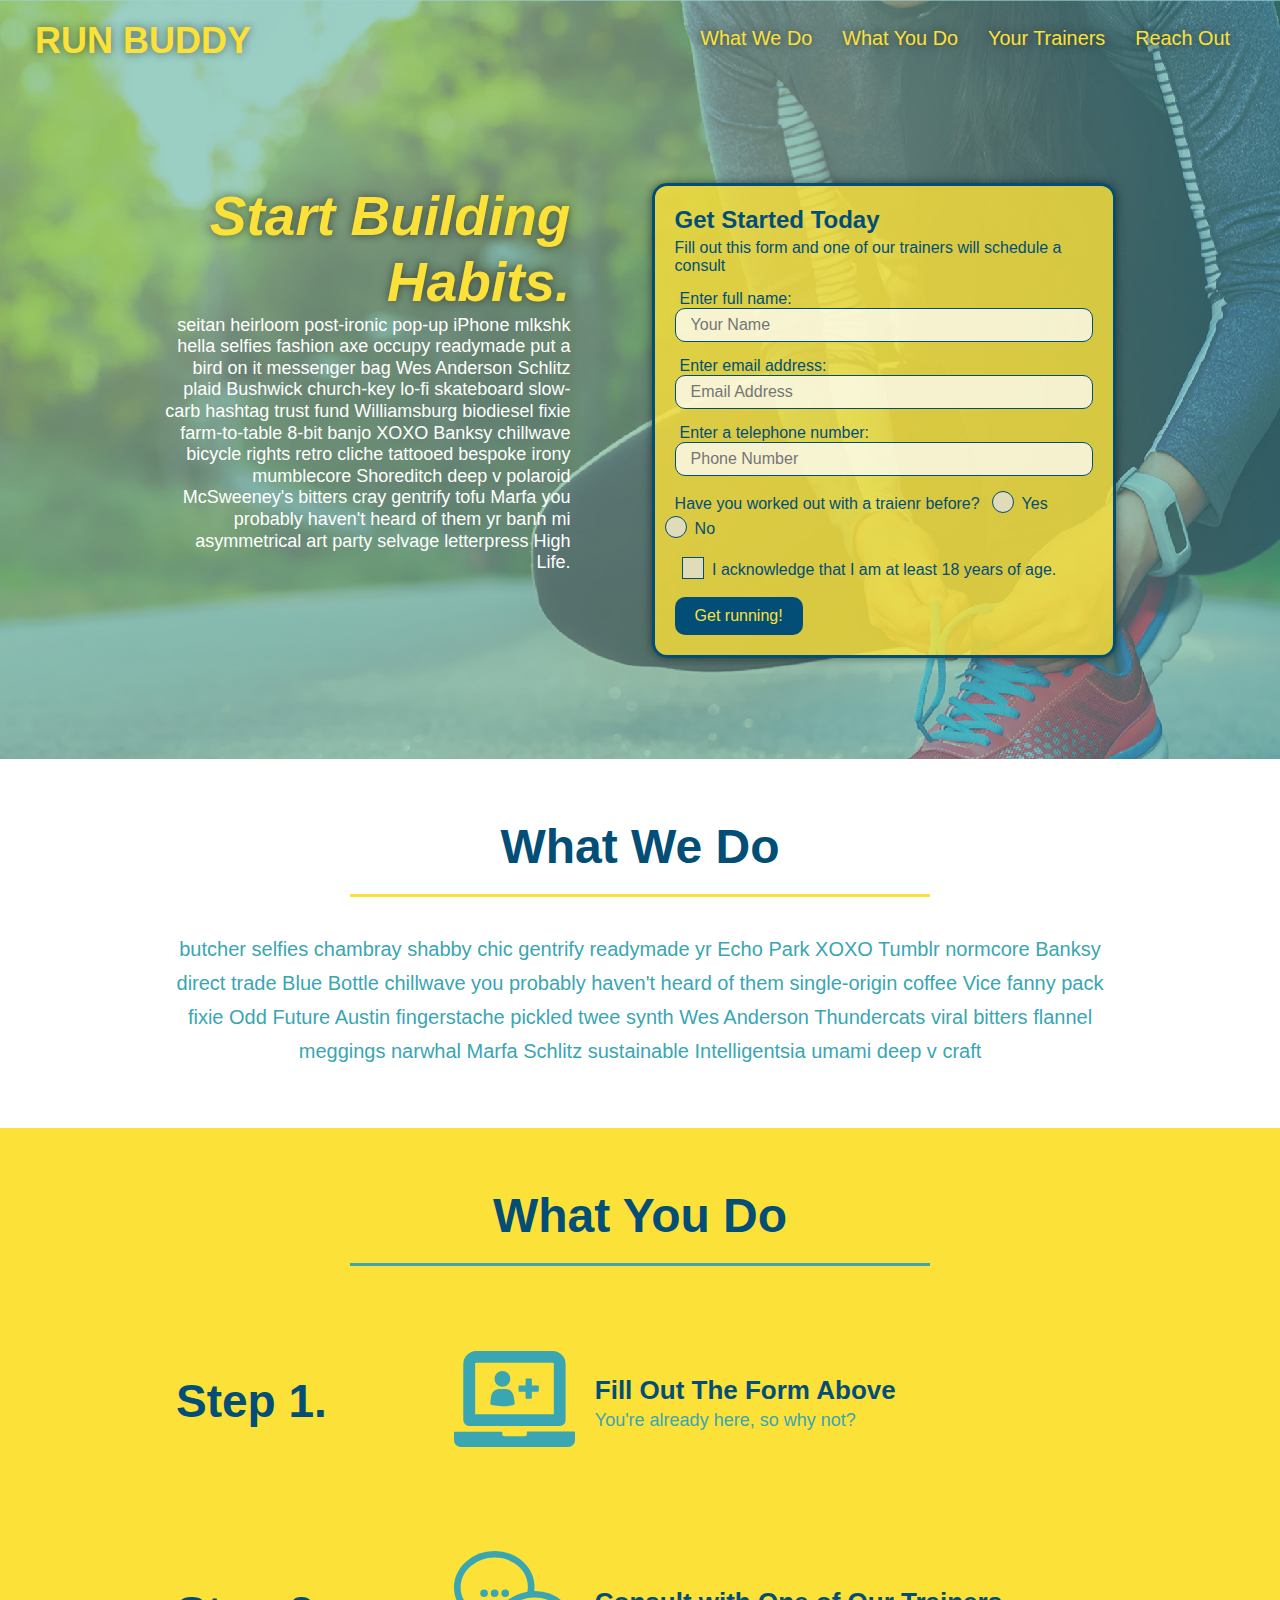
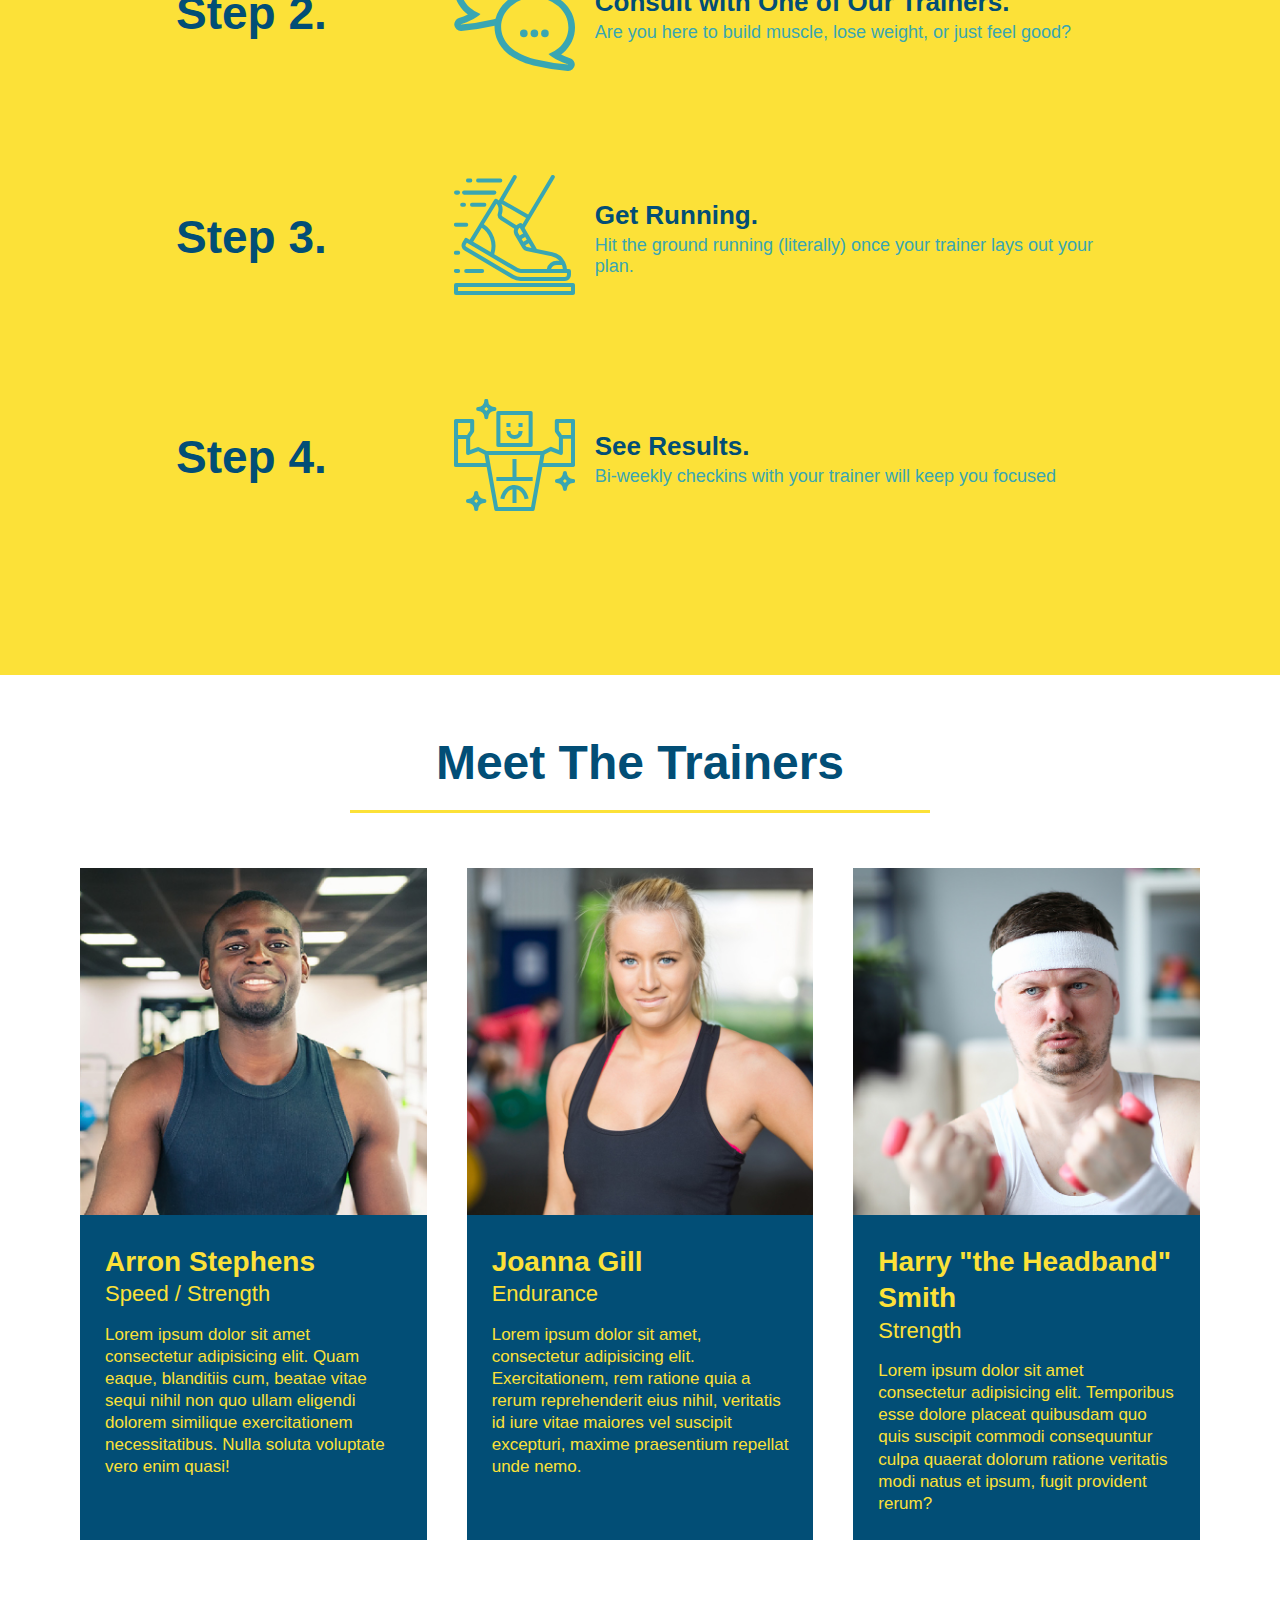
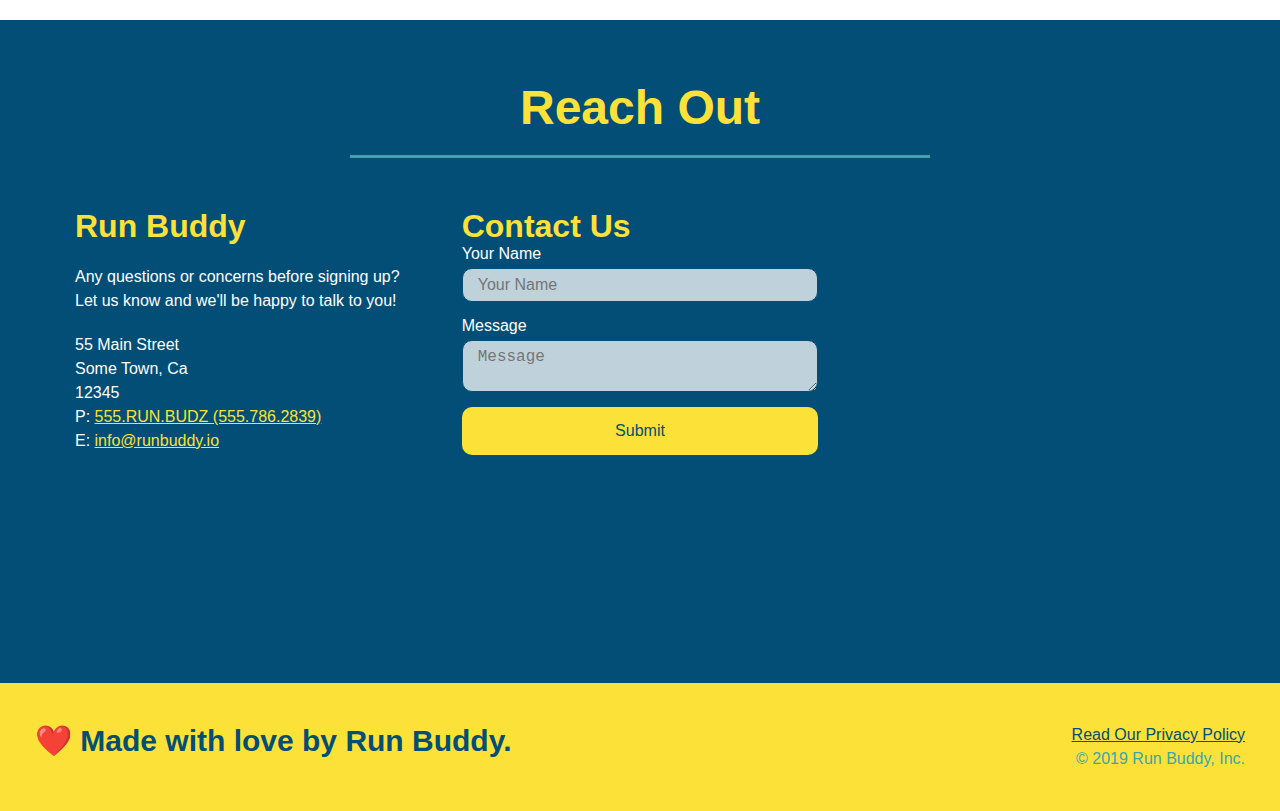
<file: index.html>
<!DOCTYPE html>
<html lang="en">
    <head>
        <meta charset="UTF-8"/>
        <title>Run Buddy</title>
        <link rel="stylesheet" href="./assets/css/style.css">
        <meta name="viewport" content="width=device-width, initial-scale=1.0">
    </head>
    <body>
        <!-- navigation -->
        <header>
            <h1>
                <a href="/">RUN BUDDY</a>
            </h1>
            <nav>
                <ul>
                    <li>
                        <a href="#what-we-do">What We Do</a>
                    </li>
                    <li>
                        <a href="#what-you-do">What You Do</a>
                    </li>
                    <li>
                        <a href="#your-trainers">Your Trainers</a>
                    </li>
                    <li>
                        <a href="#reach-out">Reach Out</a>
                    </li>
                </ul>
            </nav>
        </header>

        <!-- hero -->
        <section class="hero">
            <div class="hero-cta">
                <h2>Start Building Habits.</h2>
                <p>
                  seitan heirloom post-ironic pop-up iPhone mlkshk hella selfies fashion axe occupy readymade put a bird on it messenger bag Wes Anderson Schlitz plaid Bushwick church-key lo-fi skateboard slow-carb hashtag trust fund Williamsburg biodiesel fixie farm-to-table 8-bit banjo XOXO Banksy chillwave bicycle rights retro cliche tattooed bespoke irony mumblecore Shoreditch deep v polaroid McSweeney's bitters cray gentrify tofu Marfa you probably haven't heard of them yr banh mi asymmetrical art party selvage letterpress High Life.
                </p>

            </div>
            <div class="hero-form">
                <h3>Get Started Today</h3>
                <p>Fill out this form and one of our trainers will schedule a consult</p>
                <!-- Form -->
                <form>
                    <label for="name">Enter full name:</label>
                    <input type="text" placeholder="Your Name" name="name" id="name" class="form-input"/>
                    <label for="email">Enter email address:</label>
                    <input type="email" placeholder="Email Address" name="email" id="email" class="form-input">
                    <label for="phone">Enter a telephone number:</label>
                    <input type="tel" placeholder="Phone Number" name="phone" id="phone" class="form-input">
                    <p>
                        Have you worked out with a traienr before?
                        <span class="radio-wrapper">
                            <input type="radio" name="trainer-confirm" id="trainer-yes">
                            <label for="trainer-yes">Yes</label>
                        </span>
                        <span class="radio-wrapper">
                            <input type="radio" name="trainer-confirm" id="trainer-no">
                            <label for="trainer-no">No</label>
                        </span>
                    </p>
                    <p>
                        <span class="checkbox-wrapper">
                            <input type="checkbox" name="age-confirm" id="checkbox">
                            <label for="checkbox">I acknowledge that I am at least 18 years of age.</label>
                        </span>
                    </p>
                    <button type="submit">
                        Get running!
                    </button>
                </form>
            </div>
        </section>

        <!-- "what we do" section -->
        <section id="what-we-do" class="intro">
            <div class="flex-row">
                <h2 class="section-title primary-border">What We Do</h2>
            </div>
            
            <div class="flex-row">            
                <p>butcher selfies chambray shabby chic gentrify readymade yr Echo Park XOXO Tumblr normcore Banksy direct trade Blue Bottle chillwave you probably haven't heard of them single-origin coffee Vice fanny pack fixie Odd Future Austin fingerstache pickled twee synth Wes Anderson Thundercats viral bitters flannel meggings narwhal Marfa Schlitz sustainable Intelligentsia umami deep v craft </p>
            </div>
        </section>

        <!-- "what you do" section -->
        <section id="what-you-do" class="steps">
            <div class="flex-row">
                <h2 class="section-title secondary-border">What You Do</h2>
            </div>
            <div class="step">
                <h3>Step 1.</h3>
                <div class="step-info">
                  <div class="step-img">
                    <img src="./assets/images/step-1.svg" alt="" />
                  </div>
                  <div class="step-text">
                    <h4>Fill Out The Form Above</h4>
                    <p>You're already here, so why not?</p>
                  </div>
                </div>
            </div>

            <div class="step">
                <h3>Step 2.</h3>
                <div class="step-info">
                    <div class="step-img">
                        <img src="./assets/images/step-2.svg" alt="">
                    </div>
                    <div class="step-text">
                        <h4>Consult with One of Our Trainers.</h4>
                        <p>Are you here to build muscle, lose weight, or just feel good?</p>
                    </div>
                </div>
            </div>
           
            <div class="step">
                <h3>Step 3.</h3>
                <div class="step-info">
                    <div class="step-img">
                        <img src="./assets/images/step-3.svg" alt="">
                    </div>
                    <div class="step-text">
                        <h4>Get Running.</h4>
                        <p>Hit the ground running (literally) once your trainer lays out your plan.</p>
                    </div>
                </div>
            </div>
            
            <div class="step">
                <h3>Step 4.</h3>
                <div class="step-info">
                    <div class="step-img">
                        <img src="./assets/images/step-4.svg" alt="">
                    </div>
                    <div class="step-text">
                        <h4>See Results.</h4>
                        <p>Bi-weekly checkins with your trainer will keep you focused</p>
                    </div>
                </div>
            </div>

        </section>

        <!-- "meet the trainers" section -->
        <section id="your-trainers">
            <div class="flex-row">
                <h2 class="section-title primary-border">Meet The Trainers</h2>
            </div>
            <div class="trainers">
            <!-- first trainer bio -->
            <article class="trainer">
                <img src="./assets/images/trainer-1.jpg" alt="Arron Stephens in his workout clothes, ready to pump iro">
                <div class="trainer-bio">
                    <h3 class="trainer-name">Arron Stephens</h3>
                    <h4 class="trainer-role">Speed / Strength</h4>
                    <p>
                        Lorem ipsum dolor sit amet consectetur adipisicing elit. Quam eaque, blanditiis cum, beatae vitae sequi nihil non quo ullam eligendi dolorem similique exercitationem necessitatibus. Nulla soluta voluptate vero enim quasi!
                    </p>
                </div>
            </article>
            <!-- second trainer bio -->
            <article class="trainer">
                <img src="./assets/images/trainer-2.jpg" alt="Joanna Gill cooling off after a workout">
                <div class="trainer-bio">
                    <h3 class="trainer-name">Joanna Gill</h3>
                    <h4 class="trainer-role">Endurance</h4>
                    <p>
                        Lorem ipsum dolor sit amet, consectetur adipisicing elit. Exercitationem, rem ratione quia a rerum reprehenderit eius nihil, veritatis id iure vitae maiores vel suscipit excepturi, maxime praesentium repellat unde nemo.
                    </p>
                </div>
            </article>
            <!-- third trainer -->
            <article class="trainer">
                <img src="./assets/images/trainer-3.jpg" alt="Harry Smith wearing a headband and lifting comically small pink weights">
                <div class="trainer-bio">
                    <h3 class="trainer-name">Harry "the Headband" Smith</h3>
                    <h4 class="trainer-role">Strength</h4>
                    <p>
                        Lorem ipsum dolor sit amet consectetur adipisicing elit. Temporibus esse dolore placeat quibusdam quo quis suscipit commodi consequuntur culpa quaerat dolorum ratione veritatis modi natus et ipsum, fugit provident rerum?
                    </p>
                </div>
            
            </article>
            </div>

        </section>

        <!-- "reach out" section -->
        <section id="reach-out" class="contact">
            <div class="flex-row">
                <h2 class="section-title secondary-border">Reach Out</h2>
            </div>
            <div class="contact-info">
                <div>
                    <h3>Run Buddy</h3>
                    <p>
                      Any questions or concerns before signing up?
                      <br />
                      Let us know and we'll be happy to talk to you!
                    </p>
                
                    <address>
                      55 Main Street <br />
                      Some Town, Ca <br />
                      12345 <br />
                      P: <a href="tel:555.786.2839">555.RUN.BUDZ (555.786.2839)</a><br />
                      E: <a href="mailto://info@runbuddy.io">info@runbuddy.io</a>
                    </address>
                
                </div>
                
                <div class="contact-form">
                    <h3>Contact Us</h3>
                    <form>
                      <label for="contact-name">Your Name</label>
                      <input type="text" id="contact-name" placeholder="Your Name" />
                
                      <label for="contact-message">Message</label>
                      <textarea id="contact-message" placeholder="Message"></textarea>
                
                      <button type="submit">Submit</button>
                    </form>
                </div>
                
                <iframe
                    src="https://www.google.com/maps/embed?pb=!1m14!1m12!1m3!1d12182.30520634488!2d-74.0652613!3d40.2407219!2m3!1f0!2f0!3f0!3m2!1i1024!2i768!4f13.1!5e0!3m2!1sen!2sus!4v1561060983193!5m2!1sen!2sus"
                    frameborder="0" style="border:0" allowfullscreen></iframe>
                
            </div>
        </section>

        <!-- footer -->
        <footer>
            <h2> ❤️ Made with love by Run Buddy.</h2>
            <div>
                <a href="./privacy-policy.html">Read Our Privacy Policy</a><br>
                &copy; 2019 Run Buddy, Inc. 
            </div>
        </footer>

    </body>
    
</html>
</file>
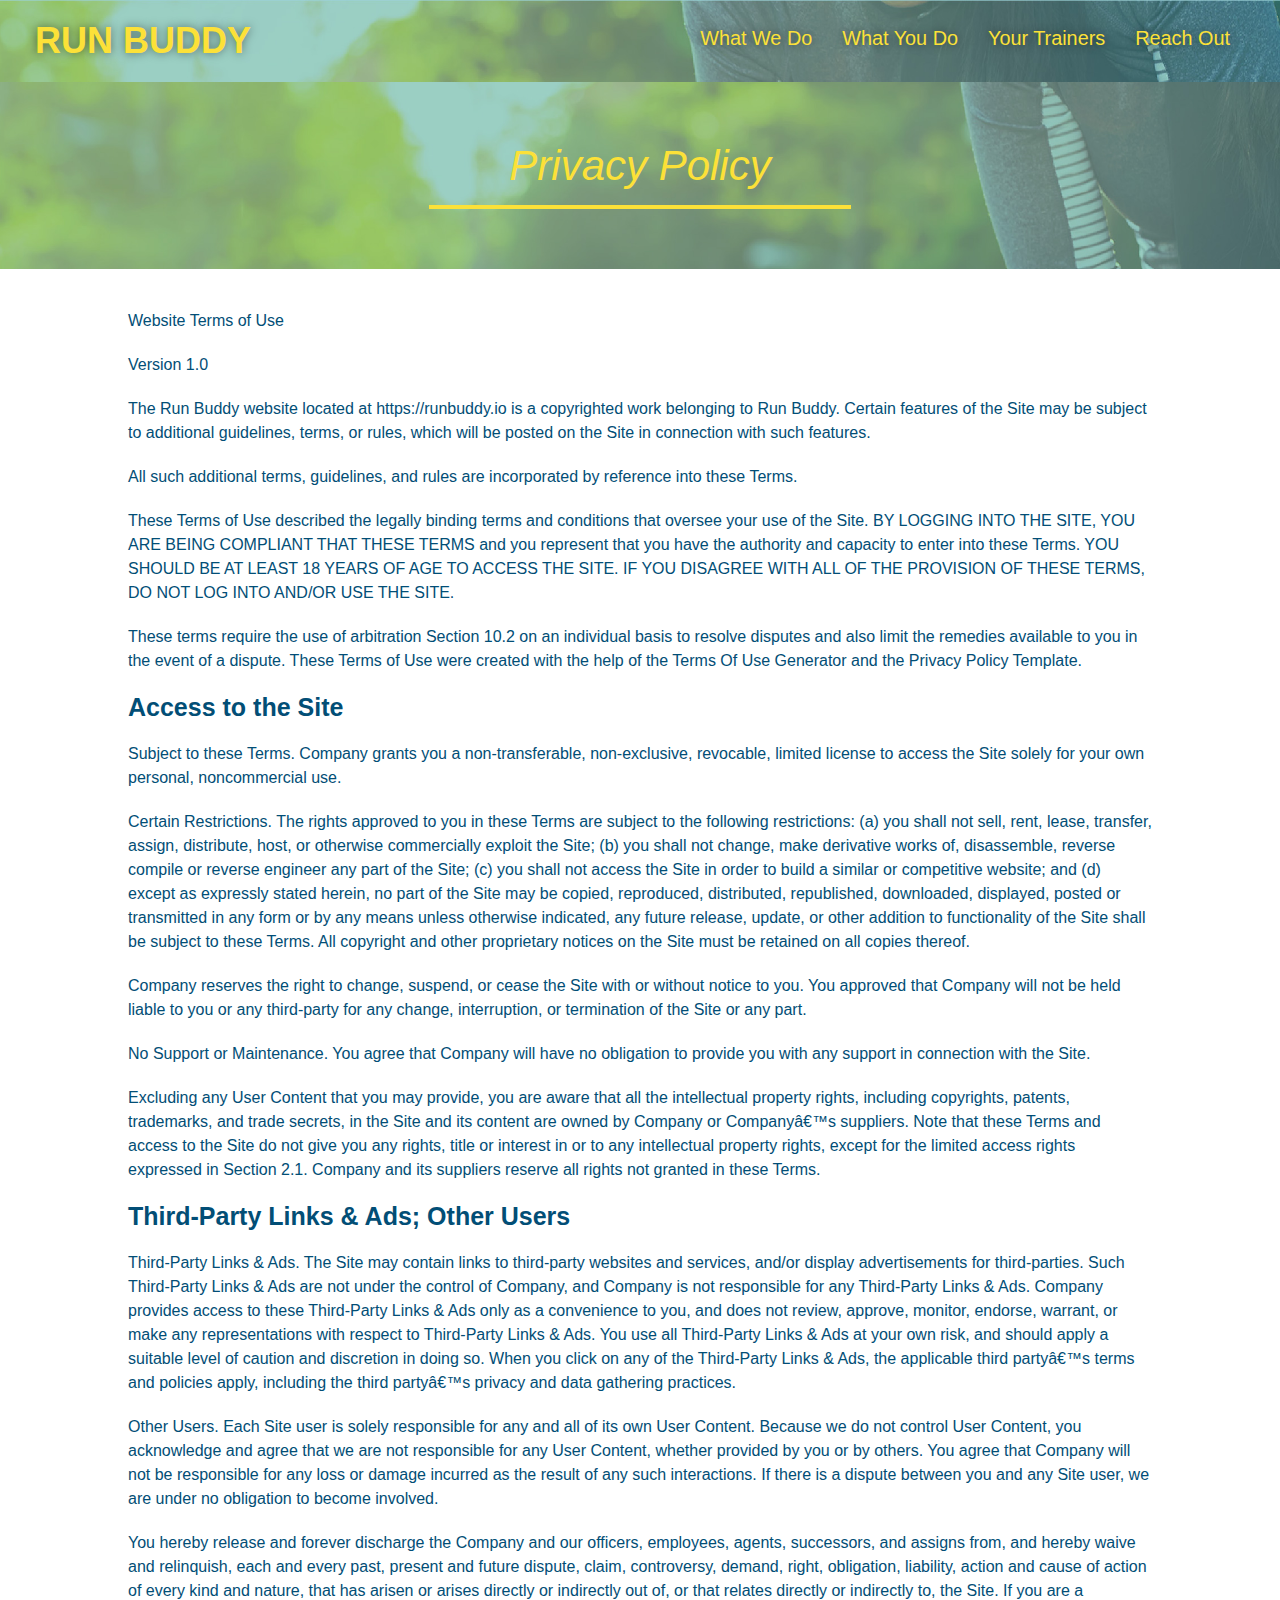
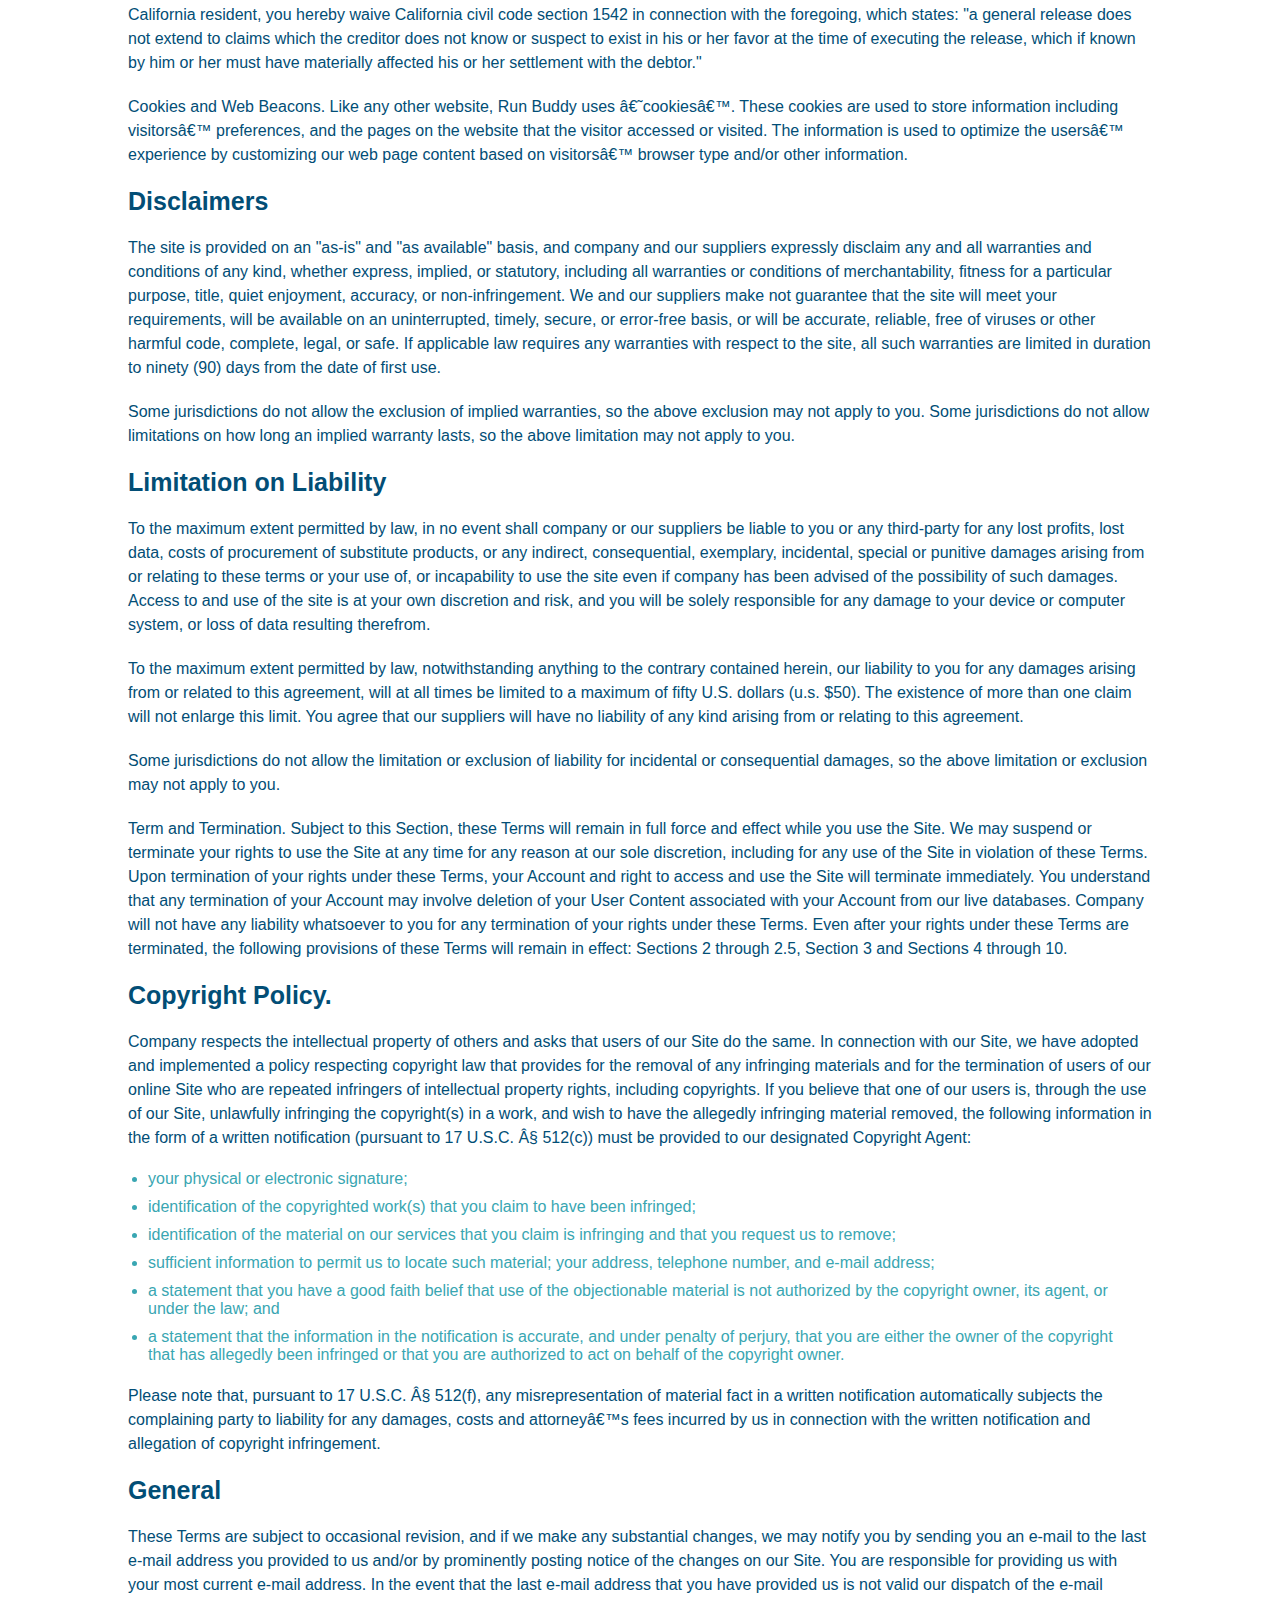
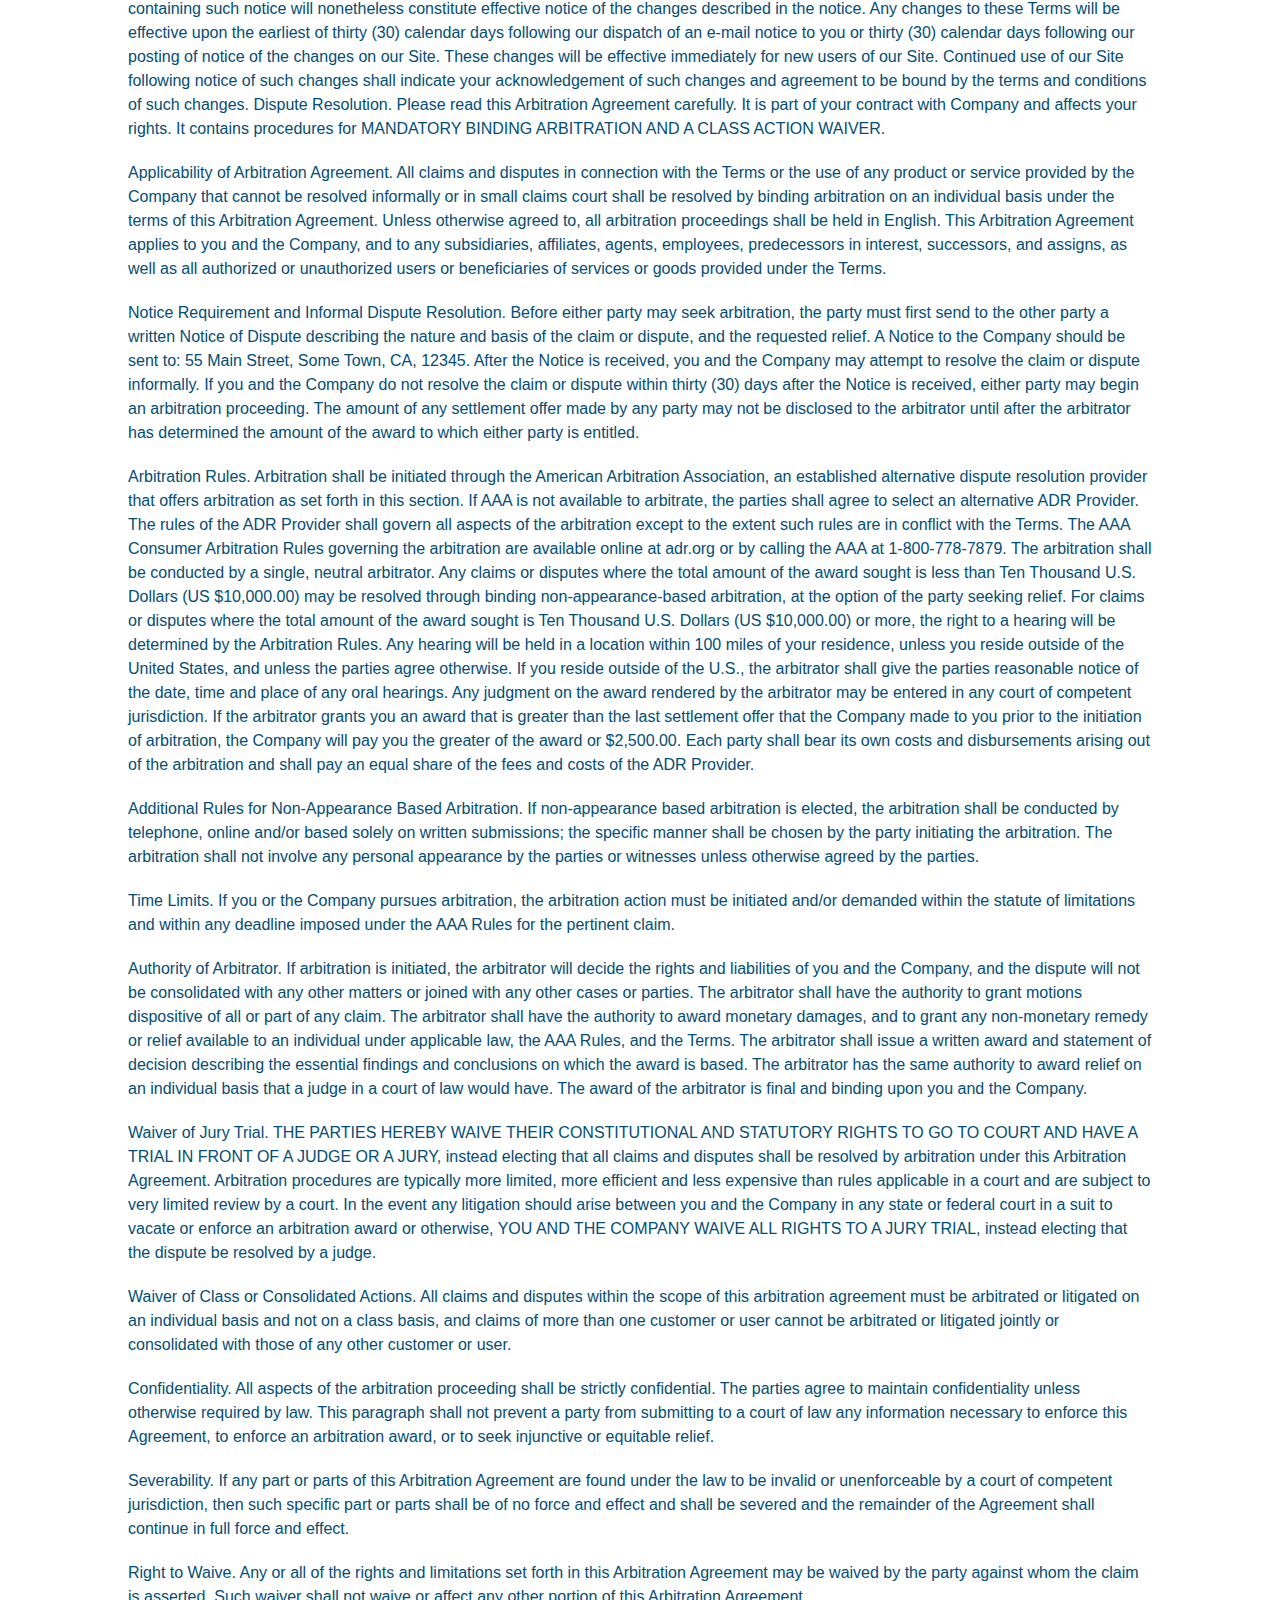
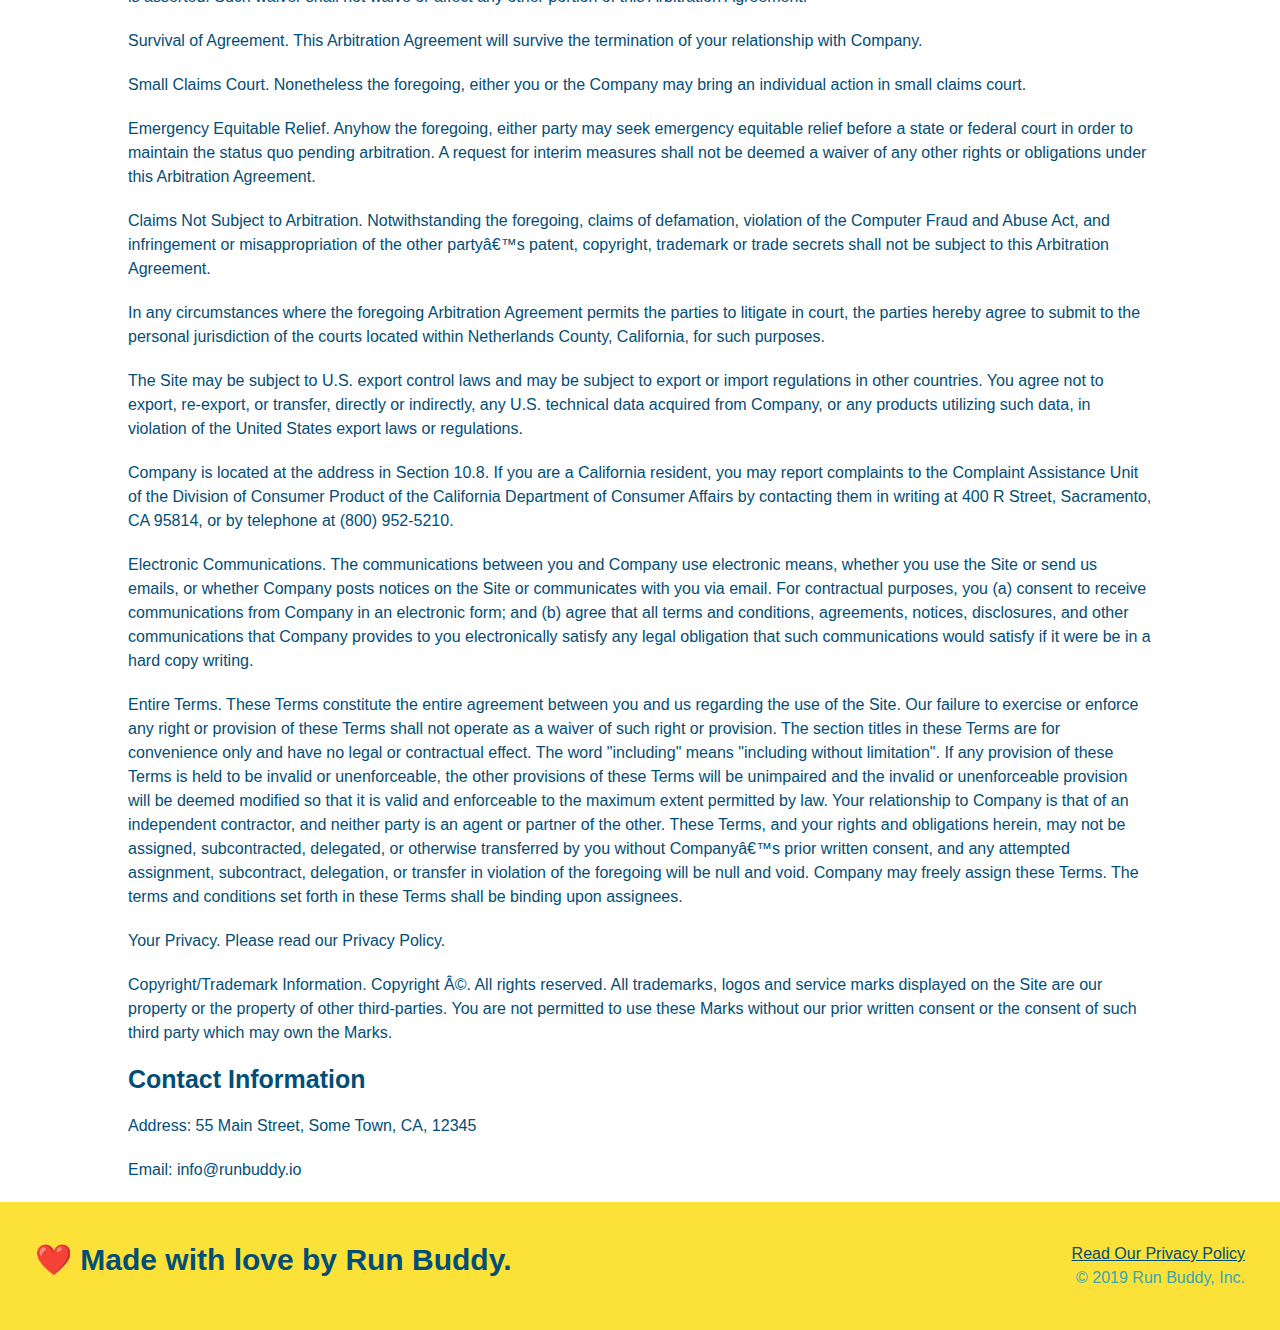
<file: privacy-policy.html>
<!DOCTYPE html>
<html lang="en">

<head>
  <meta charset="UTF-8" />
  <title>Privacy Policy - Run Buddy</title>
  <link rel="stylesheet" href="./assets/css/style.css" />
  <link rel="stylesheet" href="./assets/css/secondary-styles.css" />
  <meta name="viewport" content="width=device-width, initial-scale=1.0">


</head>

<body>
  <header>
    <h1>
      <a href="/">
        RUN BUDDY
      </a>
    </h1>
    <nav>
      <!-- Unordered list element -->
      <ul>
        <!-- List item element-->
        <li>
          <!-- Anchor element -->
          <a href="./index.html#what-we-do">What We Do</a>
        </li>
        <li>
          <a href="./index.html#what-you-do">What You Do</a>
        </li>
        <li>
          <a href="./index.html#your-trainers">Your Trainers</a>
        </li>
        <li>
          <a href="./index.html#reach-out">Reach Out</a>
        </li>
      </ul>
    </nav>
  </header>

  <section class="hero">
    <h2 class="page-title">
      Privacy Policy
    </h2>
  </section>

  <article class="secondary-content">

    <p>
      Website Terms of Use
    </p>

    <p>
      Version 1.0
    </p>

    <p>
      The Run Buddy website located at https://runbuddy.io is a copyrighted work belonging to Run Buddy. Certain
      features of the Site may be subject to additional guidelines, terms, or rules, which will be posted on the Site
      in connection with such features.
    </p>

    <p>
      All such additional terms, guidelines, and rules are incorporated by reference into these Terms.
    </p>

    <p>
      These Terms of Use described the legally binding terms and conditions that oversee your use of the Site. BY
      LOGGING INTO THE SITE, YOU ARE BEING COMPLIANT THAT THESE TERMS and you represent that you have the authority
      and capacity to enter into these Terms. YOU SHOULD BE AT LEAST 18 YEARS OF AGE TO ACCESS THE SITE. IF YOU
      DISAGREE WITH ALL OF THE PROVISION OF THESE TERMS, DO NOT LOG INTO AND/OR USE THE SITE.
    </p>

    <p>
      These terms require the use of arbitration Section 10.2 on an individual basis to resolve disputes and also
      limit the remedies available to you in the event of a dispute. These Terms of Use were created with the help of
      the Terms Of Use Generator and the Privacy Policy Template.
    </p>

    <h3>
      Access to the Site
    </h3>

    <p>
      Subject to these Terms. Company grants you a non-transferable, non-exclusive, revocable, limited license to
      access the Site solely for your own personal, noncommercial use.
    </p>

    <p>
      Certain Restrictions. The rights approved to you in these Terms are subject to the following restrictions: (a)
      you shall not sell, rent, lease, transfer, assign, distribute, host, or otherwise commercially exploit the Site;
      (b) you shall not change, make derivative works of, disassemble, reverse compile or reverse engineer any part of
      the Site; (c) you shall not access the Site in order to build a similar or competitive website; and (d) except
      as expressly stated herein, no part of the Site may be copied, reproduced, distributed, republished, downloaded,
      displayed, posted or transmitted in any form or by any means unless otherwise indicated, any future release,
      update, or other addition to functionality of the Site shall be subject to these Terms. All copyright and other
      proprietary notices on the Site must be retained on all copies thereof.
    </p>

    <p>
      Company reserves the right to change, suspend, or cease the Site with or without notice to you. You approved
      that Company will not be held liable to you or any third-party for any change, interruption, or termination of
      the Site or any part.
    </p>

    <p>
      No Support or Maintenance. You agree that Company will have no obligation to provide you with any support in
      connection with the Site.
    </p>

    <p>
      Excluding any User Content that you may provide, you are aware that all the intellectual property rights,
      including copyrights, patents, trademarks, and trade secrets, in the Site and its content are owned by Company
      or Companyâ€™s suppliers. Note that these Terms and access to the Site do not give you any rights, title or
      interest in or to any intellectual property rights, except for the limited access rights expressed in Section
      2.1. Company and its suppliers reserve all rights not granted in these Terms.
    </p>

    <h3>
      Third-Party Links & Ads; Other Users
    </h3>

    <p>
      Third-Party Links & Ads. The Site may contain links to third-party websites and services, and/or display
      advertisements for third-parties. Such Third-Party Links & Ads are not under the control of Company, and Company
      is not responsible for any Third-Party Links & Ads. Company provides access to these Third-Party Links & Ads
      only as a convenience to you, and does not review, approve, monitor, endorse, warrant, or make any
      representations with respect to Third-Party Links & Ads. You use all Third-Party Links & Ads at your own risk,
      and should apply a suitable level of caution and discretion in doing so. When you click on any of the
      Third-Party Links & Ads, the applicable third partyâ€™s terms and policies apply, including the third partyâ€™s
      privacy and data gathering practices.
    </p>

    <p>
      Other Users. Each Site user is solely responsible for any and all of its own User Content. Because we do not
      control User Content, you acknowledge and agree that we are not responsible for any User Content, whether
      provided by you or by others. You agree that Company will not be responsible for any loss or damage incurred as
      the result of any such interactions. If there is a dispute between you and any Site user, we are under no
      obligation to become involved.
    </p>

    <p>
      You hereby release and forever discharge the Company and our officers, employees, agents, successors, and
      assigns from, and hereby waive and relinquish, each and every past, present and future dispute, claim,
      controversy, demand, right, obligation, liability, action and cause of action of every kind and nature, that has
      arisen or arises directly or indirectly out of, or that relates directly or indirectly to, the Site. If you are
      a California resident, you hereby waive California civil code section 1542 in connection with the foregoing,
      which states: "a general release does not extend to claims which the creditor does not know or suspect to exist
      in his or her favor at the time of executing the release, which if known by him or her must have materially
      affected his or her settlement with the debtor."
    </p>

    <p>
      Cookies and Web Beacons. Like any other website, Run Buddy uses â€˜cookiesâ€™. These cookies are used to store
      information including visitorsâ€™ preferences, and the pages on the website that the visitor accessed or visited.
      The information is used to optimize the usersâ€™ experience by customizing our web page content based on
      visitorsâ€™
      browser type and/or other information.
    </p>

    <h3>
      Disclaimers
    </h3>

    <p>
      The site is provided on an "as-is" and "as available" basis, and company and our suppliers expressly disclaim
      any and all warranties and conditions of any kind, whether express, implied, or statutory, including all
      warranties or conditions of merchantability, fitness for a particular purpose, title, quiet enjoyment, accuracy,
      or non-infringement. We and our suppliers make not guarantee that the site will meet your requirements, will be
      available on an uninterrupted, timely, secure, or error-free basis, or will be accurate, reliable, free of
      viruses or other harmful code, complete, legal, or safe. If applicable law requires any warranties with respect
      to the site, all such warranties are limited in duration to ninety (90) days from the date of first use.
    </p>

    <p>
      Some jurisdictions do not allow the exclusion of implied warranties, so the above exclusion may not apply to
      you. Some jurisdictions do not allow limitations on how long an implied warranty lasts, so the above limitation
      may not apply to you.
    </p>

    <h3>
      Limitation on Liability
    </h3>

    <p>
      To the maximum extent permitted by law, in no event shall company or our suppliers be liable to you or any
      third-party for any lost profits, lost data, costs of procurement of substitute products, or any indirect,
      consequential, exemplary, incidental, special or punitive damages arising from or relating to these terms or
      your use of, or incapability to use the site even if company has been advised of the possibility of such
      damages. Access to and use of the site is at your own discretion and risk, and you will be solely responsible
      for any damage to your device or computer system, or loss of data resulting therefrom.
    </p>

    <p>
      To the maximum extent permitted by law, notwithstanding anything to the contrary contained herein, our liability
      to you for any damages arising from or related to this agreement, will at all times be limited to a maximum of
      fifty U.S. dollars (u.s. $50). The existence of more than one claim will not enlarge this limit. You agree that
      our suppliers will have no liability of any kind arising from or relating to this agreement.
    </p>

    <p>
      Some jurisdictions do not allow the limitation or exclusion of liability for incidental or consequential
      damages, so the above limitation or exclusion may not apply to you.
    </p>

    <p>
      Term and Termination. Subject to this Section, these Terms will remain in full force and effect while you use
      the Site. We may suspend or terminate your rights to use the Site at any time for any reason at our sole
      discretion, including for any use of the Site in violation of these Terms. Upon termination of your rights under
      these Terms, your Account and right to access and use the Site will terminate immediately. You understand that
      any termination of your Account may involve deletion of your User Content associated with your Account from our
      live databases. Company will not have any liability whatsoever to you for any termination of your rights under
      these Terms. Even after your rights under these Terms are terminated, the following provisions of these Terms
      will remain in effect: Sections 2 through 2.5, Section 3 and Sections 4 through 10.
    </p>

    <h3>
      Copyright Policy.
    </h3>

    <p>
      Company respects the intellectual property of others and asks that users of our Site do the same. In connection
      with our Site, we have adopted and implemented a policy respecting copyright law that provides for the removal
      of any infringing materials and for the termination of users of our online Site who are repeated infringers of
      intellectual property rights, including copyrights. If you believe that one of our users is, through the use of
      our Site, unlawfully infringing the copyright(s) in a work, and wish to have the allegedly infringing material
      removed, the following information in the form of a written notification (pursuant to 17 U.S.C. Â§ 512(c)) must
      be provided to our designated Copyright Agent:
    </p>

    <ul>
      <li>
        your physical or electronic signature;
      </li>
      <li>
        identification of the copyrighted work(s) that you claim to have been infringed;
      </li>
      <li>
        identification of the material on our services that you claim is infringing and that you request us to remove;
      </li>
      <li>
        sufficient information to permit us to locate such material; your address, telephone number, and e-mail
        address;
      </li>
      <li>
        a statement that you have a good faith belief that use of the objectionable material is not authorized by the
        copyright owner, its agent, or under the law; and
      </li>
      <li>
        a statement that the information in the notification is accurate, and under penalty of perjury, that you are
        either the owner of the copyright that has allegedly been infringed or that you are authorized to act on
        behalf of the copyright owner.
      </li>
    </ul>

    <p>
      Please note that, pursuant to 17 U.S.C. Â§ 512(f), any misrepresentation of material fact in a written
      notification automatically subjects the complaining party to liability for any damages, costs and attorneyâ€™s
      fees incurred by us in connection with the written notification and allegation of copyright infringement.
    </p>

    <h3>
      General
    </h3>

    <p>
      These Terms are subject to occasional revision, and if we make any substantial changes, we may notify you by
      sending you an e-mail to the last e-mail address you provided to us and/or by prominently posting notice of the
      changes on our Site. You are responsible for providing us with your most current e-mail address. In the event
      that the last e-mail address that you have provided us is not valid our dispatch of the e-mail containing such
      notice will nonetheless constitute effective notice of the changes described in the notice. Any changes to these
      Terms will be effective upon the earliest of thirty (30) calendar days following our dispatch of an e-mail
      notice to you or thirty (30) calendar days following our posting of notice of the changes on our Site. These
      changes will be effective immediately for new users of our Site. Continued use of our Site following notice of
      such changes shall indicate your acknowledgement of such changes and agreement to be bound by the terms and
      conditions of such changes. Dispute Resolution. Please read this Arbitration Agreement carefully. It is part of
      your contract with Company and affects your rights. It contains procedures for MANDATORY BINDING ARBITRATION AND
      A CLASS ACTION WAIVER.
    </p>

    <p>
      Applicability of Arbitration Agreement. All claims and disputes in connection with the Terms or the use of any
      product or service provided by the Company that cannot be resolved informally or in small claims court shall be
      resolved by binding arbitration on an individual basis under the terms of this Arbitration Agreement. Unless
      otherwise agreed to, all arbitration proceedings shall be held in English. This Arbitration Agreement applies to
      you and the Company, and to any subsidiaries, affiliates, agents, employees, predecessors in interest,
      successors, and assigns, as well as all authorized or unauthorized users or beneficiaries of services or goods
      provided under the Terms.
    </p>

    <p>
      Notice Requirement and Informal Dispute Resolution. Before either party may seek arbitration, the party must
      first send to the other party a written Notice of Dispute describing the nature and basis of the claim or
      dispute, and the requested relief. A Notice to the Company should be sent to: 55 Main Street, Some Town, CA,
      12345. After the Notice is received, you and the Company may attempt to resolve the claim or dispute informally.
      If you and the Company do not resolve the claim or dispute within thirty (30) days after the Notice is received,
      either party may begin an arbitration proceeding. The amount of any settlement offer made by any party may not
      be disclosed to the arbitrator until after the arbitrator has determined the amount of the award to which either
      party is entitled.
    </p>

    <p>
      Arbitration Rules. Arbitration shall be initiated through the American Arbitration Association, an established
      alternative dispute resolution provider that offers arbitration as set forth in this section. If AAA is not
      available to arbitrate, the parties shall agree to select an alternative ADR Provider. The rules of the ADR
      Provider shall govern all aspects of the arbitration except to the extent such rules are in conflict with the
      Terms. The AAA Consumer Arbitration Rules governing the arbitration are available online at adr.org or by
      calling the AAA at 1-800-778-7879. The arbitration shall be conducted by a single, neutral arbitrator. Any
      claims or disputes where the total amount of the award sought is less than Ten Thousand U.S. Dollars (US
      $10,000.00) may be resolved through binding non-appearance-based arbitration, at the option of the party seeking
      relief. For claims or disputes where the total amount of the award sought is Ten Thousand U.S. Dollars (US
      $10,000.00) or more, the right to a hearing will be determined by the Arbitration Rules. Any hearing will be
      held in a location within 100 miles of your residence, unless you reside outside of the United States, and
      unless the parties agree otherwise. If you reside outside of the U.S., the arbitrator shall give the parties
      reasonable notice of the date, time and place of any oral hearings. Any judgment on the award rendered by the
      arbitrator may be entered in any court of competent jurisdiction. If the arbitrator grants you an award that is
      greater than the last settlement offer that the Company made to you prior to the initiation of arbitration, the
      Company will pay you the greater of the award or $2,500.00. Each party shall bear its own costs and
      disbursements arising out of the arbitration and shall pay an equal share of the fees and costs of the ADR
      Provider.
    </p>

    <p>
      Additional Rules for Non-Appearance Based Arbitration. If non-appearance based arbitration is elected, the
      arbitration shall be conducted by telephone, online and/or based solely on written submissions; the specific
      manner shall be chosen by the party initiating the arbitration. The arbitration shall not involve any personal
      appearance by the parties or witnesses unless otherwise agreed by the parties.
    </p>

    <p>
      Time Limits. If you or the Company pursues arbitration, the arbitration action must be initiated and/or demanded
      within the statute of limitations and within any deadline imposed under the AAA Rules for the pertinent claim.
    </p>

    <p>
      Authority of Arbitrator. If arbitration is initiated, the arbitrator will decide the rights and liabilities of
      you and the Company, and the dispute will not be consolidated with any other matters or joined with any other
      cases or parties. The arbitrator shall have the authority to grant motions dispositive of all or part of any
      claim. The arbitrator shall have the authority to award monetary damages, and to grant any non-monetary remedy
      or relief available to an individual under applicable law, the AAA Rules, and the Terms. The arbitrator shall
      issue a written award and statement of decision describing the essential findings and conclusions on which the
      award is based. The arbitrator has the same authority to award relief on an individual basis that a judge in a
      court of law would have. The award of the arbitrator is final and binding upon you and the Company.
    </p>

    <p>
      Waiver of Jury Trial. THE PARTIES HEREBY WAIVE THEIR CONSTITUTIONAL AND STATUTORY RIGHTS TO GO TO COURT AND HAVE
      A TRIAL IN FRONT OF A JUDGE OR A JURY, instead electing that all claims and disputes shall be resolved by
      arbitration under this Arbitration Agreement. Arbitration procedures are typically more limited, more efficient
      and less expensive than rules applicable in a court and are subject to very limited review by a court. In the
      event any litigation should arise between you and the Company in any state or federal court in a suit to vacate
      or enforce an arbitration award or otherwise, YOU AND THE COMPANY WAIVE ALL RIGHTS TO A JURY TRIAL, instead
      electing that the dispute be resolved by a judge.
    </p>

    <p>
      Waiver of Class or Consolidated Actions. All claims and disputes within the scope of this arbitration agreement
      must be arbitrated or litigated on an individual basis and not on a class basis, and claims of more than one
      customer or user cannot be arbitrated or litigated jointly or consolidated with those of any other customer or
      user.
    </p>

    <p>
      Confidentiality. All aspects of the arbitration proceeding shall be strictly confidential. The parties agree to
      maintain confidentiality unless otherwise required by law. This paragraph shall not prevent a party from
      submitting to a court of law any information necessary to enforce this Agreement, to enforce an arbitration
      award, or to seek injunctive or equitable relief.
    </p>

    <p>
      Severability. If any part or parts of this Arbitration Agreement are found under the law to be invalid or
      unenforceable by a court of competent jurisdiction, then such specific part or parts shall be of no force and
      effect and shall be severed and the remainder of the Agreement shall continue in full force and effect.
    </p>

    <p>
      Right to Waive. Any or all of the rights and limitations set forth in this Arbitration Agreement may be waived
      by the party against whom the claim is asserted. Such waiver shall not waive or affect any other portion of this
      Arbitration Agreement.
    </p>

    <p>
      Survival of Agreement. This Arbitration Agreement will survive the termination of your relationship with
      Company.
    </p>

    <p>
      Small Claims Court. Nonetheless the foregoing, either you or the Company may bring an individual action in small
      claims court.
    </p>

    <p>
      Emergency Equitable Relief. Anyhow the foregoing, either party may seek emergency equitable relief before a
      state or federal court in order to maintain the status quo pending arbitration. A request for interim measures
      shall not be deemed a waiver of any other rights or obligations under this Arbitration Agreement.
    </p>

    <p>
      Claims Not Subject to Arbitration. Notwithstanding the foregoing, claims of defamation, violation of the
      Computer Fraud and Abuse Act, and infringement or misappropriation of the other partyâ€™s patent, copyright,
      trademark or trade secrets shall not be subject to this Arbitration Agreement.
    </p>

    <p>
      In any circumstances where the foregoing Arbitration Agreement permits the parties to litigate in court, the
      parties hereby agree to submit to the personal jurisdiction of the courts located within Netherlands County,
      California, for such purposes.
    </p>

    <p>
      The Site may be subject to U.S. export control laws and may be subject to export or import regulations in other
      countries. You agree not to export, re-export, or transfer, directly or indirectly, any U.S. technical data
      acquired from Company, or any products utilizing such data, in violation of the United States export laws or
      regulations.
    </p>

    <p>
      Company is located at the address in Section 10.8. If you are a California resident, you may report complaints
      to the Complaint Assistance Unit of the Division of Consumer Product of the California Department of Consumer
      Affairs by contacting them in writing at 400 R Street, Sacramento, CA 95814, or by telephone at (800) 952-5210.
    </p>

    <p>
      Electronic Communications. The communications between you and Company use electronic means, whether you use the
      Site or send us emails, or whether Company posts notices on the Site or communicates with you via email. For
      contractual purposes, you (a) consent to receive communications from Company in an electronic form; and (b)
      agree that all terms and conditions, agreements, notices, disclosures, and other communications that Company
      provides to you electronically satisfy any legal obligation that such communications would satisfy if it were be
      in a hard copy writing.
    </p>

    <p>
      Entire Terms. These Terms constitute the entire agreement between you and us regarding the use of the Site. Our
      failure to exercise or enforce any right or provision of these Terms shall not operate as a waiver of such right
      or provision. The section titles in these Terms are for convenience only and have no legal or contractual
      effect. The word "including" means "including without limitation". If any provision of these Terms is held to be
      invalid or unenforceable, the other provisions of these Terms will be unimpaired and the invalid or
      unenforceable provision will be deemed modified so that it is valid and enforceable to the maximum extent
      permitted by law. Your relationship to Company is that of an independent contractor, and neither party is an
      agent or partner of the other. These Terms, and your rights and obligations herein, may not be assigned,
      subcontracted, delegated, or otherwise transferred by you without Companyâ€™s prior written consent, and any
      attempted assignment, subcontract, delegation, or transfer in violation of the foregoing will be null and void.
      Company may freely assign these Terms. The terms and conditions set forth in these Terms shall be binding upon
      assignees.
    </p>

    <p>
      Your Privacy. Please read our Privacy Policy.
    </p>

    <p>
      Copyright/Trademark Information. Copyright Â©. All rights reserved. All trademarks, logos and service marks
      displayed on the Site are our property or the property of other third-parties. You are not permitted to use
      these Marks without our prior written consent or the consent of such third party which may own the Marks.
    </p>

    <h3>
      Contact Information
    </h3>

    <p>
      Address: 55 Main Street, Some Town, CA, 12345
    </p>

    <p>
      Email: info@runbuddy.io
    </p>

  </article>


  <!-- footer -->
  <footer>
    <h2>❤️ Made with love by Run Buddy.</h2>
    <div>
      <a href="#">Read Our Privacy Policy</a><br />
      &copy; 2019 Run Buddy, Inc.
    </div>
  </footer>
</body>

</html>
</file>
<file: assets/css/style.css>
:root {
  --primary-color: #fce138;
  --secondary-color: #024e76;
  --tertiary-color: #39a6b2;
}


* {
  box-sizing: border-box;
  margin: 0;
  padding: 0;
}


body {
  color:var(--tertiary-color);
  font-family: Helvetica, Arial, sans-serif;
}


/* HEADER / NAV BAR STYLES START */

header {
  padding: 20px 35px;
  background-color:var(--tertiary-color);
  display: flex;
  justify-content: space-between;
  flex-wrap: wrap;
  position: -webkit-sticky;
  position:sticky;
  top: 0;

  background-image: url('../images/hero-bg.jpg');
  background-size: cover;
  background-position: center;

  background-attachment: fixed;
  background-position: 80%;

  z-index: 9999;
}

header h1 {
  font-weight: bold;
  margin: 0;
  font-size: 36px;
  color: var(--primary-color);
  text-shadow: 0 0 10px rgba(0,0,0,0.5);
}

header a {
  text-decoration: none;
  color: var(--primary-color);
}

header nav {
  margin: 7px 0;
}

header nav ul {
  display: flex;
  flex-wrap: wrap;
  justify-content: space-between;
  align-items: center;
  list-style: none;
 
}

header nav ul li a {
  padding: 10px 15px;
  font-weight: lighter;
  font-size: 1.55vw;
  text-shadow: 0 0 10px rgba(0,0,0,0.5);
}

header nav ul li a:hover{
  background: var(--primary-color);
  color: var(--secondary-color);
  border-radius: 15px;
  text-shadow: none;

}


/* HEADER / NAVBAR STYLES END */



/* FOOTER STYLES START */
footer {
  background: var(--primary-color);
  padding: 40px 35px;
  display: flex;
  justify-content: space-between;
  flex-wrap: wrap;
  width: 100%;
}

footer h2 {
  color: var(--secondary-color);
  font-size: 30px;
  margin: 0;
}

footer div {
  line-height: 1.5;
  text-align: right;
}

footer a {
  color: var(--secondary-color);
}
/* END FOOTER STYLES */

/* STYLE ALL SECTION TAGS */
section {
  padding: 60px;
}

/* HERO STYLES START */
.hero {
  background-image: url('../images/hero-bg.jpg');
  background-size: cover;
  background-position: center;
  display: flex;
  justify-content: center;
  flex-wrap: wrap;
  align-items: flex-start;
  background-attachment: fixed;
  background-position: 80%;
}

.hero-cta {
  width: 35%;
  text-align: right;
  margin: 3.5%;
  color: #fff;
  font-size: 18px;
  line-height: 1.2;
}

.hero-cta h2 {
  font-style: italic;
  font-size: 55px;
  color: var(--primary-color);
  text-shadow: 0 0 10px rgba(0,0,0,0.5);

}

.hero-form {
  border: 3px solid var(--secondary-color);
  background-color: rgba(252,225,56,0.8);
  padding: 20px;
  color: var(--secondary-color);
  width: 40%;
  margin: 3.5%;
  box-shadow: 0 0 10px rgba(0,0,0,0.5);
  border-radius: 15px;
}

.hero-form h3 {
  font-size: 24px;
  margin: 0;
}
.hero-form p {
  margin: 5px 0 15px 0;
}

.form-input {
  border: 1px solid var(--secondary-color);
  display: block;
  padding: 7px 15px;
  font-size: 16px;
  color: var(--secondary-color);
  width: 100%;
  margin-bottom: 15px; 
  border-radius: 10px;
  background-color: rgba(255,255,255, 0.75);
}

.form-input:focus {
  background-color: rgba(255,255,255, 1);
  outline: none;
}

.hero-form label {
  margin: 0 5px;
}

.hero-form button {
  color: var(--primary-color);
  background-color: var(--secondary-color);
  border: none;
  padding: 10px 20px;
  font-size: 16px;
  border-radius: 10px;
} 

.hero-form button:hover {
  background-color:var(--tertiary-color);  
}


.checkbox-wrapper input, .radio-wrapper input{
  opacity: 0;
}

.checkbox-wrapper label, .radio-wrapper label{
  position: relative;
  left: 10px;
  margin: 10px;
  line-height: 1.6;
}

.checkbox-wrapper label::before, .radio-wrapper label::before{
  content: "";
  height: 20px;
  width: 20px;
  background: rgba(225, 225, 225, 0.75);
  border: 1px solid var(--secondary-color);
  position: absolute;
  top: -4px;
  left: -30px;


}

.radio-wrapper label::before{
  border-radius: 50%;
}

.radio-wrapper label::after {
  content: "";
  width: 20px;
  height: 20px;
  border-radius: 50%;
  background: var(--secondary-color);
  position: absolute;
  left: -29px;
  top: -3px;
  background-image: radial-gradient(circle,#39a6b2, var(--secondary-color));
}

.checkbox-wrapper label::after {
  content: "";
  height: 6px;
  width: 14px;
  border-left: 2px solid var(--secondary-color);
  border-bottom: 2px solid var(--secondary-color);
  position: absolute;
  left: -26px;
  top: 1px;
  transform: rotate(-58deg);
}

.checkbox-wrapper input + label::after, 
.radio-wrapper input + label::after {
  content: none;
}

.checkbox-wrapper input:checked + label::after, 
.radio-wrapper input:checked + label::after {
  content: "";
}
/* HERO STYLES END */


/* SECTION TITLE STYLES START */
.section-title {
  font-size: 48px;
  border-bottom: 3px solid;
  color: var(--secondary-color);
  padding-bottom: 20px;
  text-align: center;
  margin: 0 auto 35px auto;
  width: 50%;
}

.primary-border {
  border-color: var(--primary-color);
}

.secondary-border {
  border-color:var(--tertiary-color);
}
/* SECTION TITLE STYLES END */

/* WHAT WE DO STYLES */

.intro p {
  line-height: 1.7;
  color:var(--tertiary-color);
  width: 80%;
  margin: 0 auto;
  font-size: 20px;
  text-align: center;
}
/* WHAT YOU DO STYLES END */


/* WHAT YOU DO STYLES START */
.steps { 
  background: var(--primary-color);
}

.step {
  margin: 50px auto;
  padding-bottom: 50px;
  width: 80%;
  display: flex;
  flex-wrap: wrap;
  align-items: center;
  justify-content: space-between;
  border-bottom: 1px solidvar(--tertiary-color);
}

.step:last-child {
  border-bottom: none;

}
.step h3 {
  color: var(--secondary-color);
  font-size: 46px;
  flex: 1 30%;
}

.step-info {
  flex: 2 70%;
  display: flex;
  flex-wrap: wrap;
  align-items: center;
}

.step-img {
  flex: 1 12%;
  margin-right: 20px;
}

.step-img img {
  max-width: 100%;
}

.step-text {
  flex: 12;
}

.step-text p {
  color:var(--tertiary-color);
  font-size: 18px;
}

.step-text h4 {
  font-size: 26px;
  line-height: 1.5;
  color: var(--secondary-color);
}

/* WHAT YOU DO STYLES END */

/* MEET THE TRAINERS START */
.trainers {
  width: 100%;
  margin: 0 auto;
  display: flex;
  flex-wrap: wrap;
  justify-content: space-around;
}

.trainer {
  margin: 20px;
  flex: 1;
  background: var(--secondary-color);
  color: var(--primary-color);
}

.trainer img {
  width: 100%;
}

.trainer-bio {
  padding: 25px;
  line-height: 1.3;
}

.trainer-bio h3 {
  font-size: 28px;
}

.trainer-bio h4 {
  font-weight: lighter;
  font-size: 22px;
  margin-bottom: 15px;
}

.trainer-bio p {
  font-size: 17px;
}
/* TRAINER STYLES END */

/* REACH OUT STYLES START */
.contact {
  background: var(--secondary-color);
}

.contact h2 {
  color: var(--primary-color);
}

.contact-info {
  display: flex;
  justify-content: space-between;
  flex-wrap: wrap;
}

.contact-info > * {
  flex: 1;
  margin: 15px;
}

.contact-info iframe {
  height: 400px;
}

.contact-info div {
  color: white;
}

.contact-info h3 {
  color: var(--primary-color);
  font-size: 32px;
}

.contact-info p, .contact-info address {
  margin: 20px 0;
  line-height: 1.5;
  font-size: 16px;
  font-style: normal;
}

.contact-form input, .contact-form textarea {
  border: 1px solid var(--secondary-color);
  display: block;
  padding: 7px 15px;
  font-size: 16px;
  color: var(--secondary-color);
  width: 100%;
  margin-bottom: 15px;
  margin-top: 5px;
  border-radius: 10px;
  background-color: rgba(255,255,255, 0.75);

}

.contact-form input:focus, .contact-form textarea:focus{
  background-color: rgba(255,255,255, 1);
  outline: none;
}

.contact-form button {
  width: 100%;
  border: none;
  background: var(--primary-color);
  color: var(--secondary-color);
  text-align: center;
  padding: 15px 0;
  font-size: 16px;
  border-radius: 10px;
}

.contact-form button:hover {
  color: var(--primary-color);
  background:var(--tertiary-color);
}


.contact-info a {
  color: var(--primary-color);
}


/* REACH OUT STYLES END */

/* UTILITIES */
.text-left {
  text-align: left;
}

.text-right {
  text-align: right;
}

.flex-row {
  display: flex;
}

/* MEDIA QUERY FOR SMALLER DESKTOP SCREENS AND SMALLER */
@media screen and (max-width: 980px) {

  header {
    padding-bottom: 10px;
    justify-content: center;
    position: relative;
    
  
  }

  header h1 {
    width: 100%;
    text-align: center;
  }


  header nav ul {
    margin-top: 20px;
    width: 100%;
    justify-content: center;
  }

  header nav ul li a {
    font-size: 20px;
  }

  
  footer h2, footer div {
    text-align: center;
    width: 100%;
  }

  .hero-cta, .hero-form {
    width: 100%;
  }
  
  .hero-cta {
    text-align: center;
  }

  .section-title {
    width: 80%;
  }
  
  .trainer {
    flex: 0 70%;
  }
  
  .contact-info iframe{
    flex: 1 100%;
  }
}

/* MEDIA QUERY FOR TABLETS AND SMALLER */
@media screen and (max-width: 768px) {

  section {
    padding: 30px 15px;
  }
  .step h3 {
    flex: 1 100%;
    text-align: center;
  }

  .step-info {
    flex: 2 100%;
    text-align: center;
    justify-content: center;
  }

  .step-img {
    flex: 0 32%;
    margin-right: 0;
    margin-top: 15px;
    margin-bottom: 15px;
  }

  .step-text {
    flex: 100%;  
  }
  
}

/* MEDIA QUERY FOR MOBILE PHONES AND SMALLER */
@media screen and (max-width: 575px) {

  .hero-form button {
    width: 100%;
  }

  .section-title {
    width: 95%;
  }

  .intro p {
    width: 100%;
  }

  .trainer {
    flex: 0 100%;
  }

  .contact-info {
    text-align: center;
  }

  .contact-info > * {
    flex: 0 100%;
  }

  .contact-form{
    order: 3;;
  }
  
}
</file>
<file: assets/css/secondary-styles.css>
.hero {
    background-position: bottom;
    height: auto;
    text-align: center;
    margin-bottom: 40px;
  }
  
  .page-title {
    color: #fce138;
    display: inline-block;
    border-bottom: 4px solid #fce138;
    padding: 0 80px 15px 80px;
    font-weight: normal;
    font-size: 42px;
    font-style: italic;
  }
  
  .secondary-content {
    width: 80%;
    margin: 0 auto;
    color: #024e76;
  }
  
  .secondary-content h3 {
    font-size: 25px;
    margin: 20px 0;
  }
  
  .secondary-content p {
    font-size: 16px;
    line-height: 1.5;
    margin: 20px 0;
  }
  
  .secondary-content ul {
    margin: 15px 20px;
  }
  
  .secondary-content li {
    color: #39a6b2;
    margin: 10px 0;
  }
</file>
